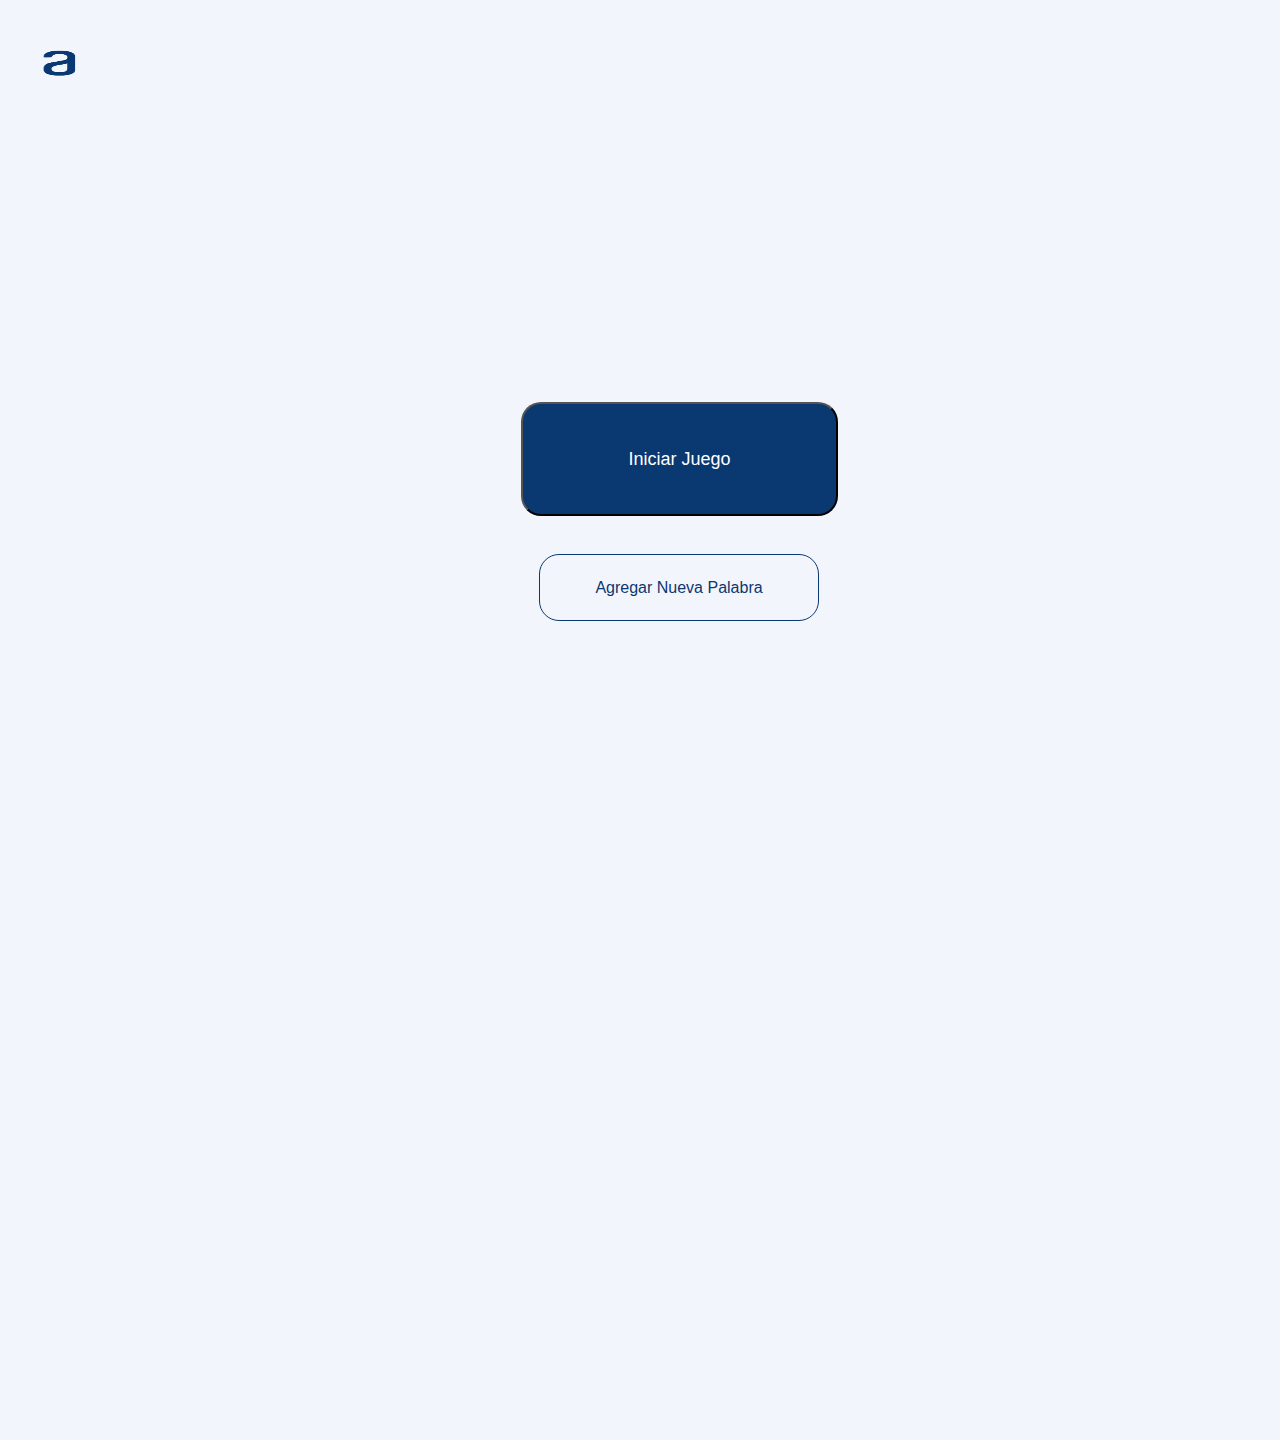
<file: index.html>
<!DOCTYPE html>
<html lang="es">
<head>
    <meta charset="UTF-8">
    <meta name="viewport" content="width=device-width, initial-scale=1.0">
    <link rel="stylesheet" href="./style.css">
    <link rel="stylesheet" href="./reset.css">
    <link href="https://fonts.googleapis.com/css2?family=Inter:wght@100..900&display=swap" rel="stylesheet">

    <title>Ahorcado - Challenge - Alura Latam</title>
</head>
<body>
    <header>
        <img class="logoAlura" src="./img/logo de Alura Latam.png" alt="imagen del logo de Alura Latam">
    </header>
    <main>
            <div class="pagina1">
                    <button class="btnIniciarJugo" onclick="interfazCambiar()"> Iniciar Juego</button>
                    <button class="btnAgregarPalabra"> Agregar Nueva Palabra</button>
            </div>
            <div class="pagina2">           
                <input type="text" id="palabra" name="palabra" placeholder="Ingrese una palabra">
                <div class="mensajeAlerta"> <p> &#x26A0; Máx de 8 letras</p>
                </div>
                <div class="botones">
                    <button class="btnGuardar"> Guardar y Empezar</button>
                    <button class="btnCancelar" onclick="interfazCambiar2()"> Cancelar</button>
                </div>
            </div>
            
    </main> 
    <script src="./script.js"></script>
</body>
</html>
</file>
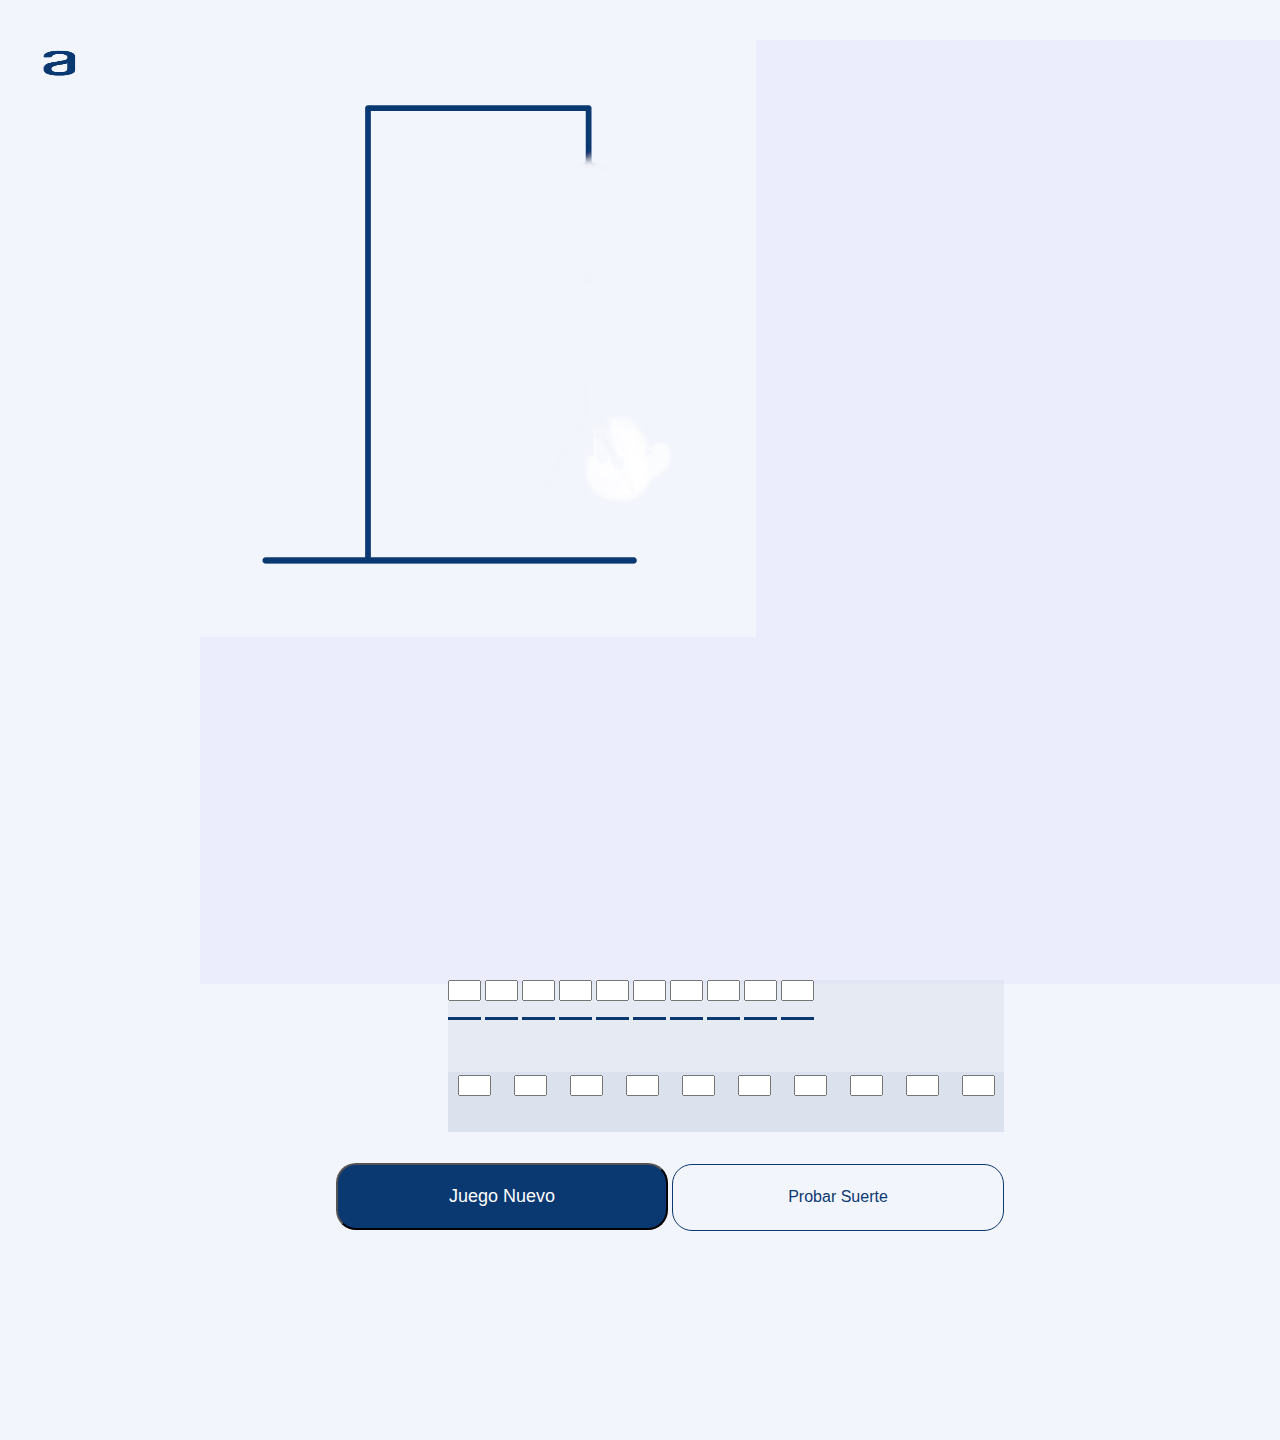
<file: pagina1.html>
<!DOCTYPE html>
<html lang="es">
<head>
    <meta charset="UTF-8">
    <meta name="viewport" content="width=device-width, initial-scale=1.0">
    <link rel="stylesheet" href="./style pagina1.css">
    <link rel="stylesheet" href="./reset.css">
    <link href="https://fonts.googleapis.com/css2?family=Inter:wght@100..900&display=swap" rel="stylesheet">

    <title>Ahorcado - Challenge - Alura Latam</title>
</head>
<body>
    <header>
        <img class="logoAlura" src="./img/logo de Alura Latam.png" alt="imagen del logo de Alura Latam">
    </header>
    <main>
        <div class="imagenCaja">
            <img class="imagenAhorcado" src="./img/04-Ahorcado-Alura.png" alt="Imagen del juego del ahorcado">
        </div>
        <div class="palabraSecretaCaja">
            <ul class="palabraSecreta">
                <li> <input type="text" id="letra1"name="letra1" maxlength="1" size="1"></li>        
                <li> <input type="text" id="letra2"name="letra2" maxlength="1" size="1"></li>
                <li> <input type="text" id="letra3"name="letra3" maxlength="1" size="1"></li>
                <li> <input type="text" id="letra4"name="letra4" maxlength="1" size="1"></li>
                <li> <input type="text" id="letra5"name="letra5" maxlength="1" size="1"></li>
                <li> <input type="text" id="letra6"name="letra6" maxlength="1" size="1"></li>
                <li> <input type="text" id="letra7"name="letra7" maxlength="1" size="1"></li>
                <li> <input type="text" id="letra8"name="letra8" maxlength="1" size="1"></li>
                <li> <input type="text" id="letra9"name="letra9" maxlength="1" size="1"></li>
                <li> <input type="text" id="letra0"name="letra0" maxlength="1" size="1"></li>
            
            </ul>
            <ul class="palabraSecretaAyuda">
                <li> <input type="text" id="letraA"name="letraA" maxlength="1" size="1"></li>        
                <li> <input type="text" id="letraB"name="letraB" maxlength="1" size="1"></li>
                <li> <input type="text" id="letraC"name="letraC" maxlength="1" size="1"></li>
                <li> <input type="text" id="letraD"name="letraD" maxlength="1" size="1"></li>
                <li> <input type="text" id="letraE"name="letraE" maxlength="1" size="1"></li>
                <li> <input type="text" id="letraF"name="letraF" maxlength="1" size="1"></li>
                <li> <input type="text" id="letraG"name="letraG" maxlength="1" size="1"></li>
                <li> <input type="text" id="letraH"name="letraH" maxlength="1" size="1"></li>
                <li> <input type="text" id="letraI"name="letraI" maxlength="1" size="1"></li>
                <li> <input type="text" id="letraJ"name="letraJ" maxlength="1" size="1"></li>
            
            </ul>    
        </div>
            
            <div class="botones">
                <button class="btnNuevoJuego" onclick="nuevoJuego()">Juego Nuevo</button>
                <button class="btnDesistir" onclick="probarSuerte()"> Probar Suerte</button>
            </div>
            <div class="mensajeFinal">
                <h3> Ahorcado </h3>
                <button class="btnJuegoFin" class="btnJuegoFin" onclick="ocultarMensaje()">Salir</button>
            </div>
    </main>
    <script src="./script.js"></script>
</body>
</html>
</file>
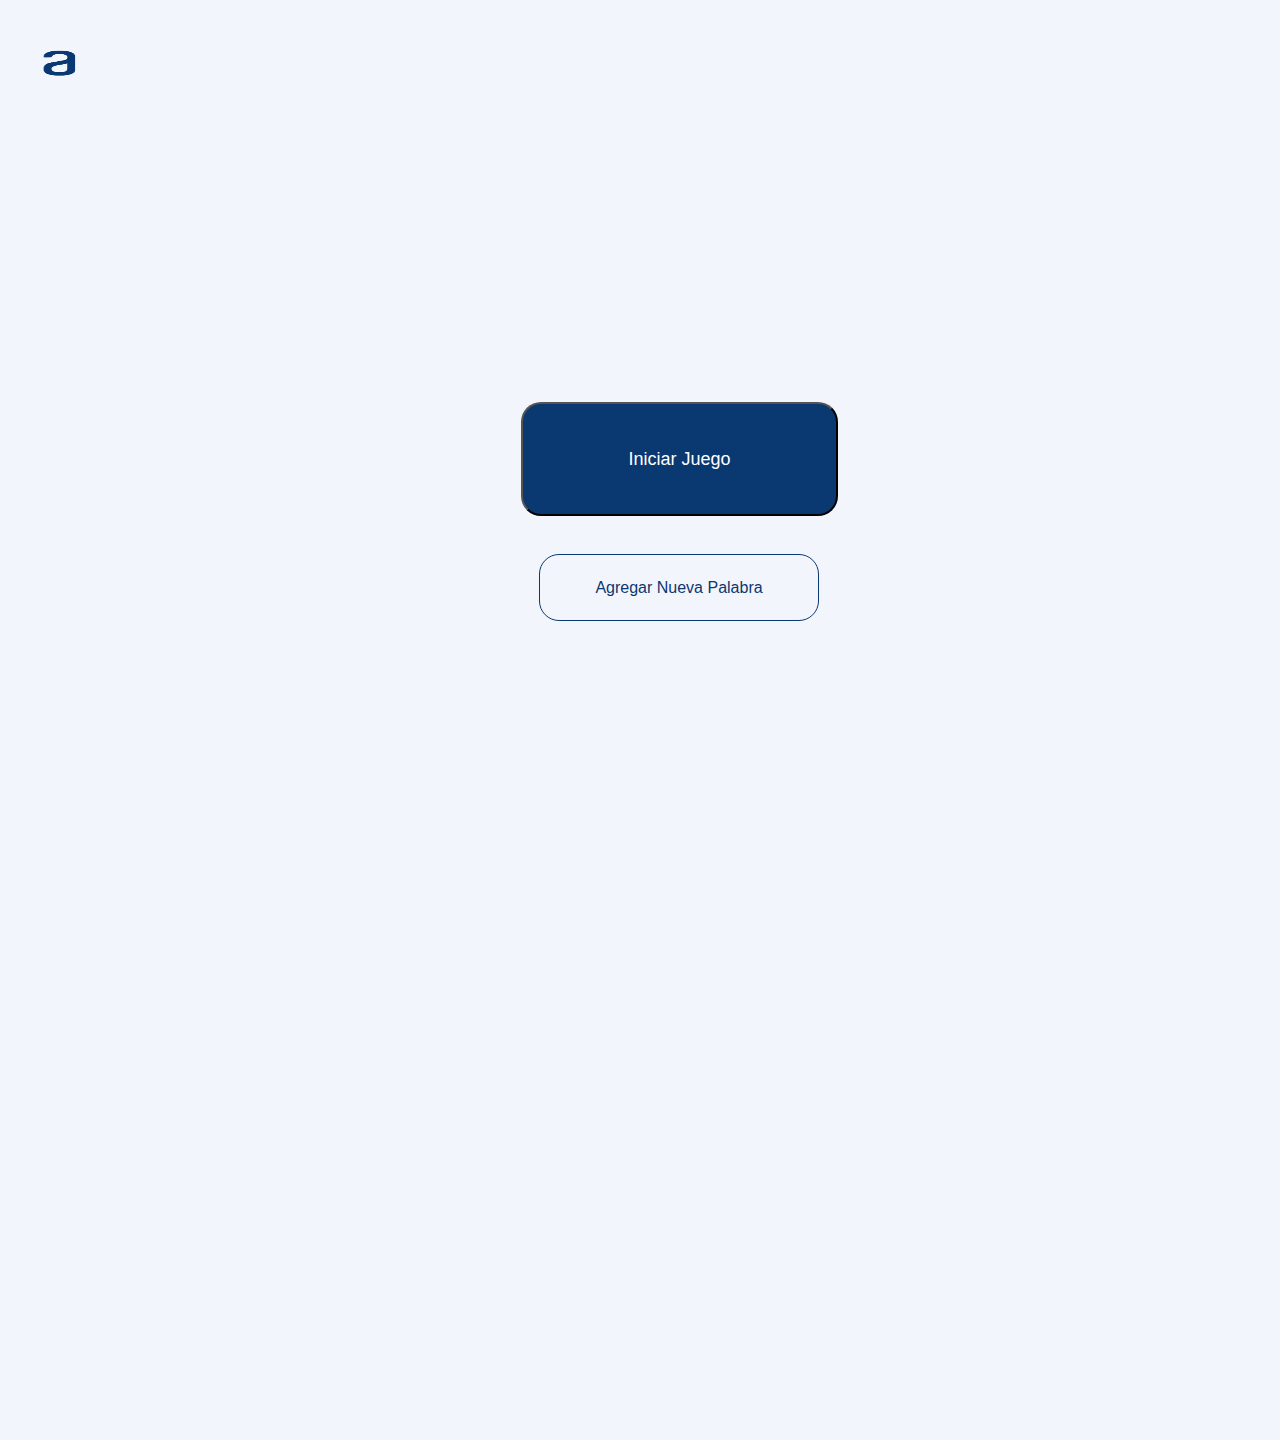
<file: pagina2.html>
<!DOCTYPE html>
<html lang="es">
<head>
    <meta charset="UTF-8">
    <meta name="viewport" content="width=device-width, initial-scale=1.0">
    <link rel="stylesheet" href="./style.css">
    <link rel="stylesheet" href="./reset.css">
    <link href="https://fonts.googleapis.com/css2?family=Inter:wght@100..900&display=swap" rel="stylesheet">

    <title>Ahorcado - Challenge - Alura Latam</title>
</head>
<body>
    <header>
        <img class="logoAlura" src="./img/logo de Alura Latam.png" alt="imagen del logo de Alura Latam">
    </header>
    <main>
            <div class="pagina1">
                    <button class="btnIniciarJugo"> Iniciar Juego</button>
                    <button class="btnAgregarPalabra"> Agregar Nueva Palabra</button>
            </div>
            <div class="pagina2">           
                <input type="text" id="palabra" name="palabra" placeholder="Ingrese una palabra">
                <div class="mensajeAlerta"> <p> &#x26A0; Máx de 8 letras</p></div>
                <div class="botones">
                    <button class="btnIniciarJugo"> Guardar y Empezar</button>
                    <button class="btnAgregarPalabra"> Cancelar</button>
                </div>
            </main>
    </main>
    <sricpt src="script.js"></sricpt>
</body>
</html>
</file>
<file: style.css>
body{
    display: flex;
    flex-direction: row;
    font-family: "Inter", sans-serif;
    background-color: #F3F5FC;
}
header{
    width: 120px;
    height: 1440px;
}
.logoAlura{
    margin-top: 40px;
    width: 120px;
    height: 48px;
}
main{
    width: 1440px;
    height: 1024px;
    background-color: #F3F5FC;
}
.pagina2{
    display: none;
}
.btnIniciarJugo{
    display: block;
    width: 317px;
    height: 114px;
    background-color: #0A3871;
    margin: 402px 0px 0px 401px;
    border-radius: 20px;
    color: white;
    font-size: 18px;
    font-weight: 400px;
}
.btnAgregarPalabra{
    display: block;
    width: 280px;
    height: 67px;
    margin: 38px  0px  0px 419px;
    border: 1px solid #0A3871;
    background: none;
    border-radius: 20px;
    color: #0A3871;
    font-size: 16px;
    font-weight: 400;

}
.mensajeAlerta{
    margin-top: 363px;
}
#palabra{
    margin-left: 136px;
    margin-top: 256px;
    font-size: 32px;
    
}
.botones{
    margin-top: 31px;
    display: block;
    align-items: center;
    width: 688px;
}
.btnGuardar{
    display: inline;
    width: 332px;
    height: 67px;
    background-color: #0A3871;

    border-radius: 20px;
    color: white;
    font-size: 18px;
    font-weight: 400px;
}
.btnCancelar{
    display: inline;
    width: 332px;
    height: 67px;

    border: 1px solid #0A3871;
    background: none;
    border-radius: 20px;
    color: #0A3871;
    font-size: 16px;
    font-weight: 400;

}
/* Efecto hover */
.btnIniciarJugo:hover,
.btnAgregarPalabra:hover,
.btnGuardar:hover,
.btnCancelar:hover {
    /* Cambios de estilo cuando se hace hover */
    filter: brightness(1.1); /* Aclara los botones azules */
    background-color: rgba(10, 56, 113, 0.8); /* Aplica un leve tono celeste a los botones claros */
}
</file>
<file: style pagina1.css>
body{
    display: flex;
    flex-direction: row;
    font-family: "Inter", sans-serif;
    background-color: #F3F5FC;
    width: 1440px;
    height: 1024px;
}
header{
    width: 120px;
    height: 1440px;
    
}
.logoAlura{
    margin-top: 40px;
    width: 120px;
    height: 48px;
}
main{
    width: 1160px;
    height: 944px;
    margin-left: 80px;
    margin-top: 40px;
    background-color:rgba(0, 0, 255, 0.03);
}
.mensajeAlerta{
    margin-top: 363px;
}
#palabra{
    margin-left: 136px;
    margin-top: 256px;
    font-size: 32px;
    
}
.botones{
    margin-top: 31px;
    margin-left: 136px;;
    display: block;
    align-items: center;
    width: 688px;
}
.btnNuevoJuego{
    display: inline;
    width: 332px;
    height: 67px;
    background-color: #0A3871;

    border-radius: 20px;
    color: white;
    font-size: 18px;
    font-weight: 400px;
}
.btnDesistir{
    display: blo;
    width: 332px;
    height: 67px;

    border: 1px solid #0A3871;
    background: none;
    border-radius: 20px;
    color: #0A3871;
    font-size: 16px;
    font-weight: 400;
}
/* Efecto hover */
.btnNuevoJuego:hover,
.btnDesistir:hover {
    /* Cambios de estilo cuando se hace hover */
    filter: brightness(1.1); /* Aclara los botones azules */
    background-color: rgba(10, 56, 113, 0.8); /* Aplica un leve tono celeste a los botones claros */
}
.palabraSecreta{
    width: auto;
    height: 92px;
    margin-left: auto;
    margin-top: 580px;
    max-width: 1100px;
    min-width: 80px;

   background-color: rgba(255, 255, 255,0.3);
}
.palabraSecreta li {
    display: inline-block; /* Puedes ajustar este valor según el espaciado que desees */
    margin-top: 0px;
    height: 32px;    
    border-bottom: 3px solid #0A3871; /* Establece un borde azul grueso en la parte inferior */
    padding-bottom: 5px; /* Opcional: agrega un espacio entre el texto y el borde */

}
.palabraSecretaCaja{
    width: fit-content;
    height: 152px;
    margin-left: 248px;
    margin-top: 580px;
    max-width: 1100px;
    min-width: 80px;
    background-color: rgba(10, 56, 113, 0.1);

}


.palabraSecretaAyuda li{
    display: inline-block;    /* Puedes ajustar este valor según el espaciado que desees */
    width: 42px;
    height: 38px;
    margin: 0px;
    margin-left: 10px;
    padding: 0px;
    font-size: 22px;
       
}

.imagenCaja{
    width: 294px;
    height: 360px;
}
.imagenAhorcado{
    width: fit-content;
    height: auto;
}
.mensajeFinal {
    display: none;
    padding: 32px 0px 0px 0px;
    position: fixed;
    top: 50%;
    left: 50%;
    transform: translate(-50%, -50%);
    height: 200px;
    font-size: 42px;
    text-align: center;
    border-radius: 20px;
    border-color: red;
    width: 50%;
    border-width: 20px;
    border-style: solid; /* Agregar el estilo del borde */
}
.mensajeFinal h3 {
    margin: 12px;
}

.mensajeFinal button {
    margin-top: 20px; /* Añadir espacio entre el texto y el botón */
    display: inline;
    width: 332px;
    height: 67px;
    background-color: #0A3871;

    border-radius: 20px;
    color: white;
    font-size: 18px;
    font-weight: 400px;
}

.btnJuegoFin:hover {
    /* Cambios de estilo cuando se hace hover */
    filter: brightness(1.1); /* Aclara los botones azules */
    background-color: rgba(10, 56, 113, 0.8); /* Aplica un leve tono celeste a los botones claros */
}
</file>
